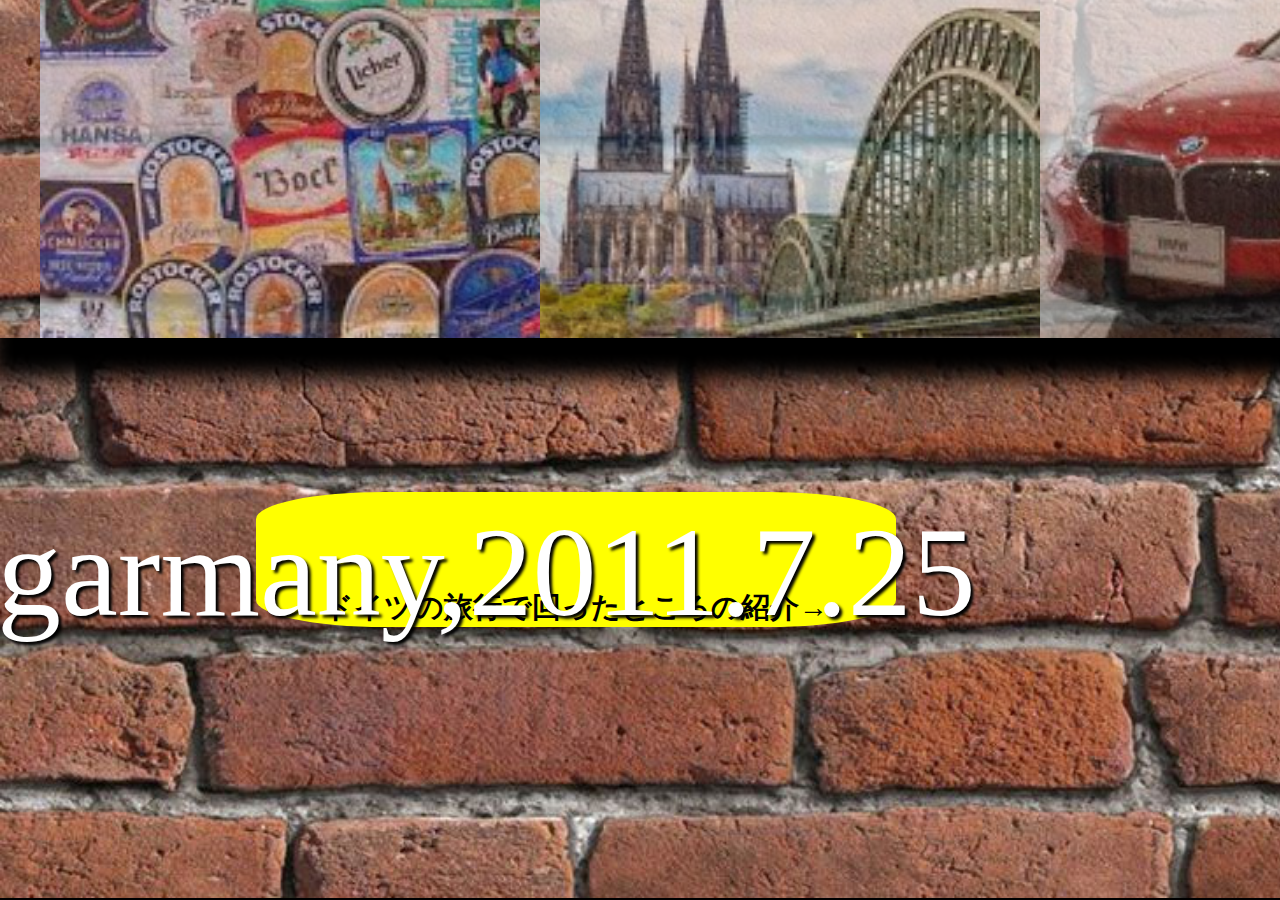
<file: index.html>
﻿<!DOCTYPE html>
<html lang="ja">
<head>
<meta charset="utf-8">
<meta name="viewport" content="width=device-width,initial-scale=1">
<title>表紙</title>
<link rel="stylesheet" href="css/normalize.css">
<link rel="stylesheet" href="css/style.css">
</head>
<body>
	<div class="one">
		<main class="kuro">
			<div class="wrap">
				<ul class="slideshow">
					<li class="content-1">快速電車</li>
					<li class="content-1">ケルン大聖堂</li>
					<li class="content-1">車の会社</li>
					<li class="content-1">フランクフルト</li>
				</ul>
			</div>
			<div class="snow">●</div>
		</main>
			<div class="start"><br><br><br>ドイツの旅行で回ったところの紹介→</div>
			<p class="next"><a href="beer.html">garmany,2011.7.25</a></p>
	</div>
</body>
</html>
</file>
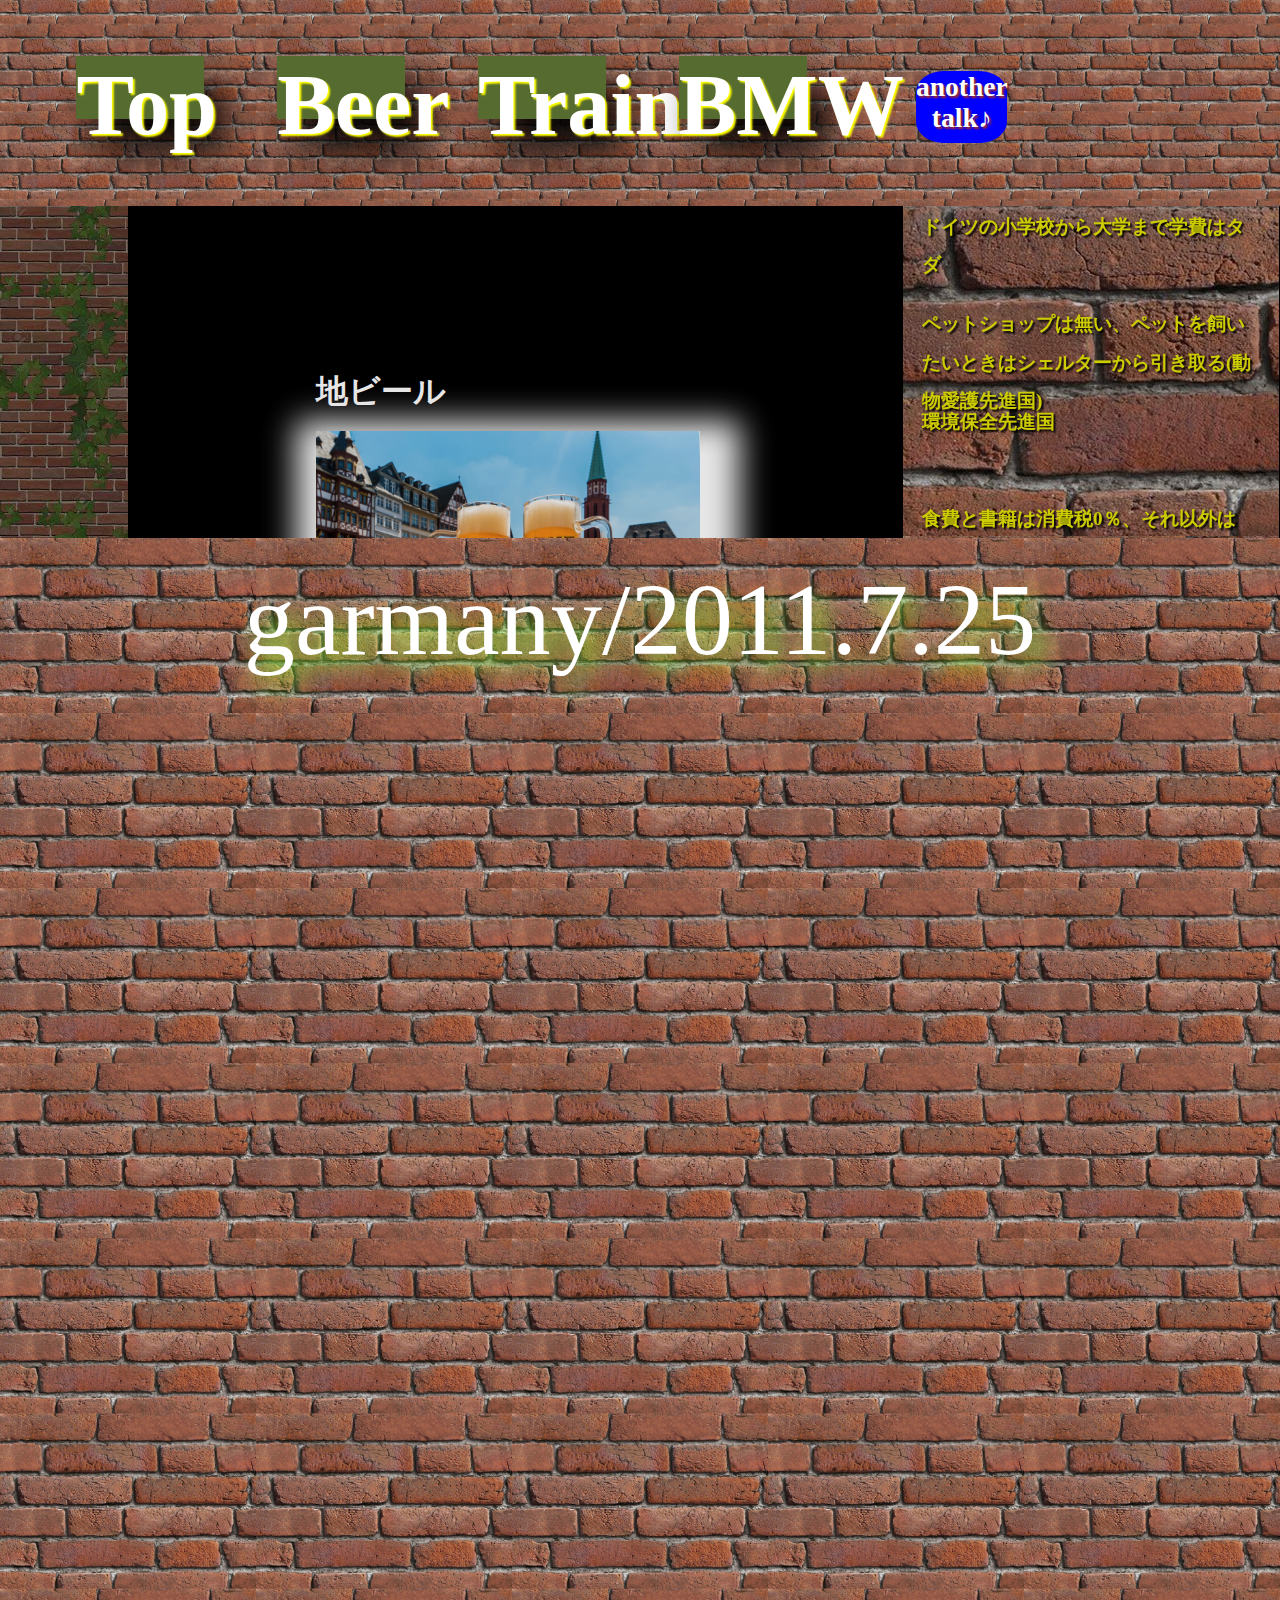
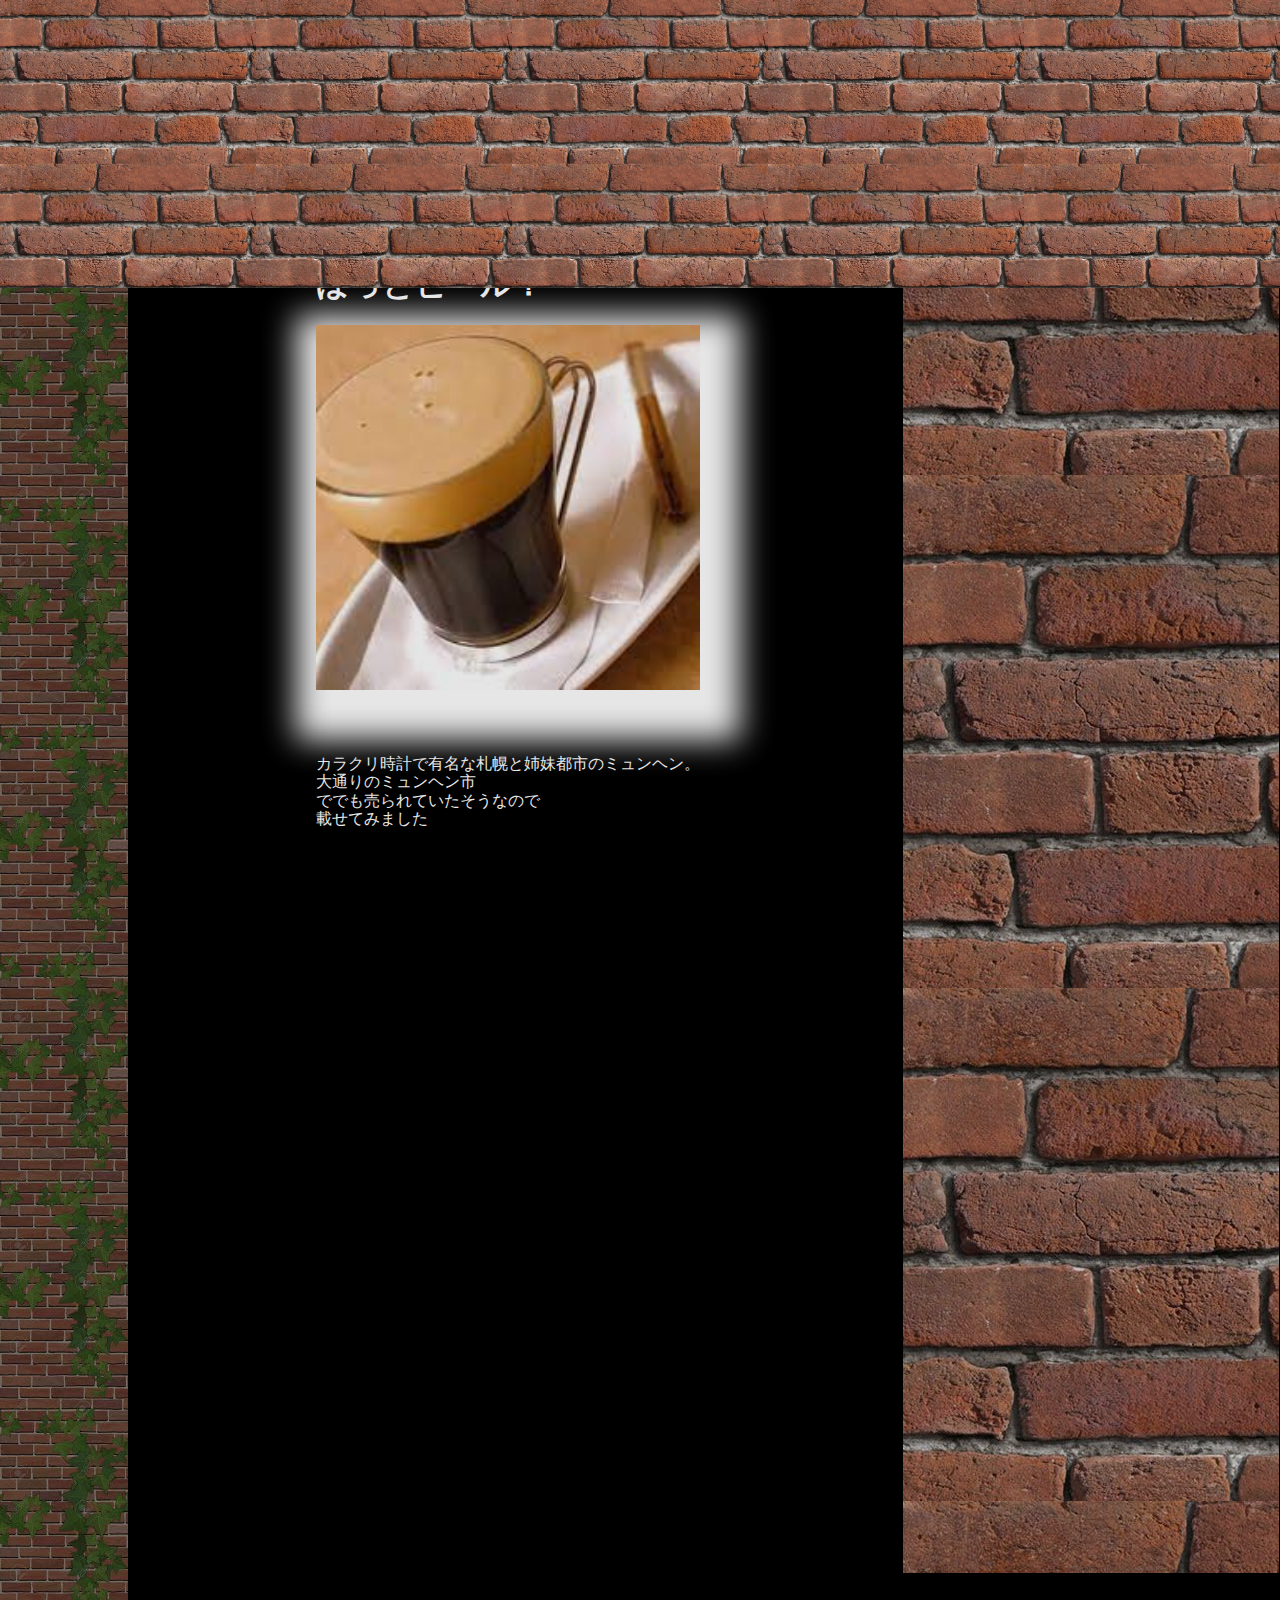
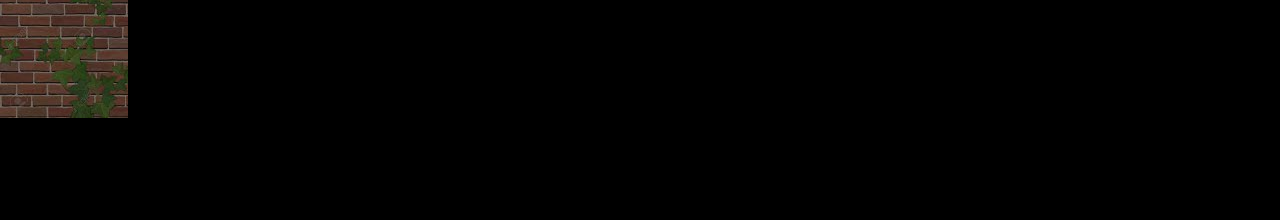
<file: beer.html>
﻿<!DOCTYPE html>
<html lang="ja">
<head>
<meta charset="utf-8">
<meta name="viewport" content="width=device-width,initial-scale=1">
<title>紹介</title>
<link rel="stylesheet" href="css/normalize.css">
<link rel="stylesheet" href="css/style.css">
<link rel="preconnect" href="https://fonts.gstatic.com">
<link href="https://fonts.googleapis.com/css2?family=RocknRoll+One&display=swap" rel="stylesheet">
</head>
<body class="transition-3s">
	<div class="bg">
		<div class="snow">●</div>
		<header>
			<nav class="navig">
				<ul class="container-1">
					<li class="btn"><a href="index.html">Top</a></li>
					<li class="btn"><a href="beer.html">Beer</a></li>
					<li class="btn"><a href="train.html">Train</a></li>
					<li class="btn"><a href="bm.html">BMW</a></li>
					<li class="recommend2"><a href="plass.html">another talk♪</a></li>
				</ul>
			</nav>
		</header>
		<div class="ad"></div>
		<article>
			<p class="recommend">＼＼ciao／／</p>
			<h1 class="beer-h1">地ビール</h1>
				<img class="beer-img" alt="地ビール" src="images/beer.jpg">
				<p class="beer-p">ドイツの友達とレストランで食事をして、その店のビールを飲みました。
				ドイツでは店ごとに個別のビールを醸造していることが多く、
				レストランに行くとその店特有のビールが出てくるらしい。
				(私は1店しかレストランに行ってないから他の店のビールはわからないけど)
				あとは、チーズとチョコは日本よりかなり濃くて美味しかった。</p><br>
			<h1 class="beer-h1"><br><br><br>ケルシュ</h1>
				<img class="beer-img" alt="ケルシュ" src="images/kerusyubee.jfif">
				<p class="beer-p">ケルン大聖堂のあるケルンの地ビールのことを<br>一括で「ケルシュ」<br>と呼ばれています。</p>
			<h1 class="beer-h1-three">ほっとビール？</h1>
				<img class="beer-img" alt="ホットビール" src="images/hot.jfif"></a>
				<p class="beer-p">カラクリ時計で有名な札幌と姉妹都市のミュンヘン。<br>
				大通りのミュンヘン市<br>ででも売られていたそうなので<br>載せてみました</p>
		</article>
		<aside>
			<div class="outo">
				<div class="h2-1">
					<div class="side">
						<div class="side-li">ドイツの小学校から大学まで学費はタダ</div>
						<div class="side-li">ペットショップは無い、ペットを飼いたいときはシェルターから引き取る(動物愛護先進国)</div>
						<div class="side-li">環境保全先進国</div>
						<div class="side-li">食費と書籍は消費税0％、それ以外は25％とる</div>
						<div class="side-li">電車で走っていると、山や崖に築かれた古いお城が多々あり、歴史建造物に見えるけど宿泊施設にされてる</div>
						<div class="side-li"><br>それらの話は全部２０１１年の時点の話。難民問題やメリケル首相退任後、コロナなどで現在の状況は不明</div>
					</div>
				</div>
			</div>
		</aside>
		<footer>
			<small>garmany/2011.7.25</small>
		</footer>
	</div>
</body>
</html>
</file>
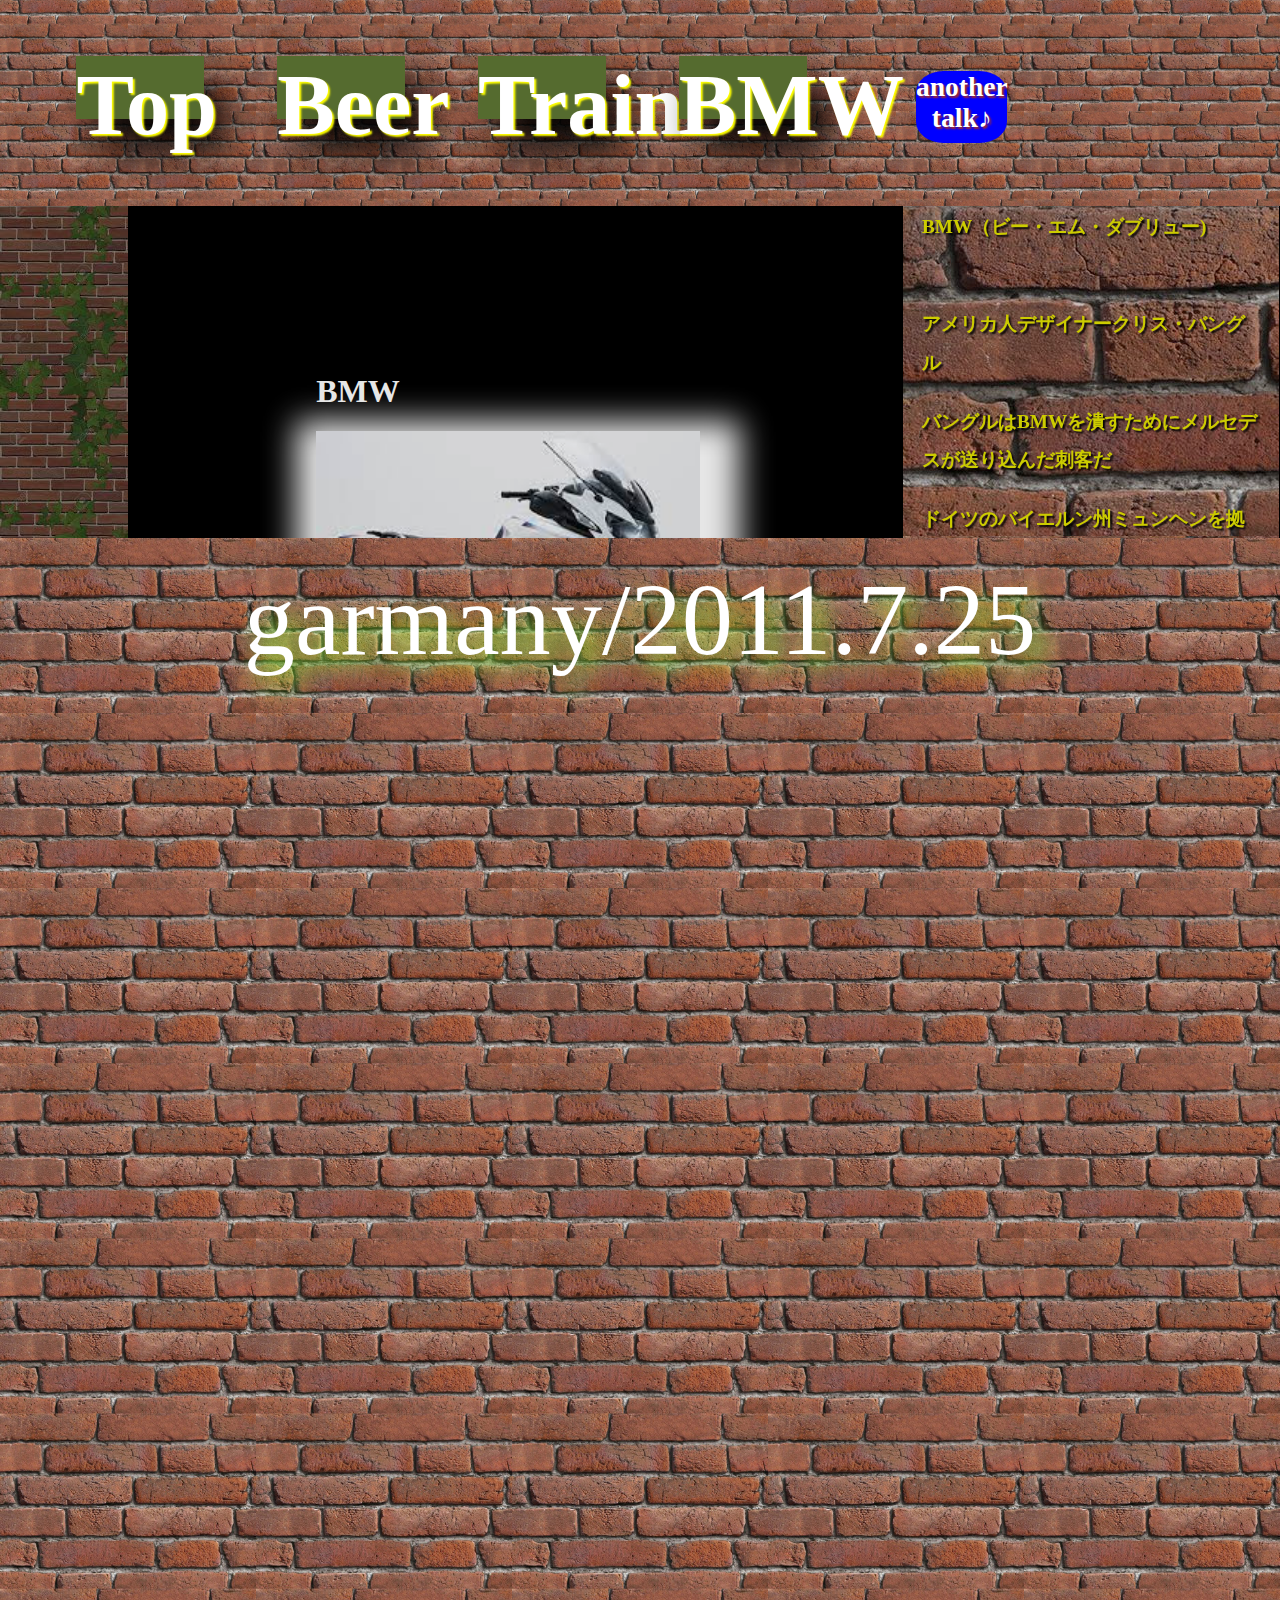
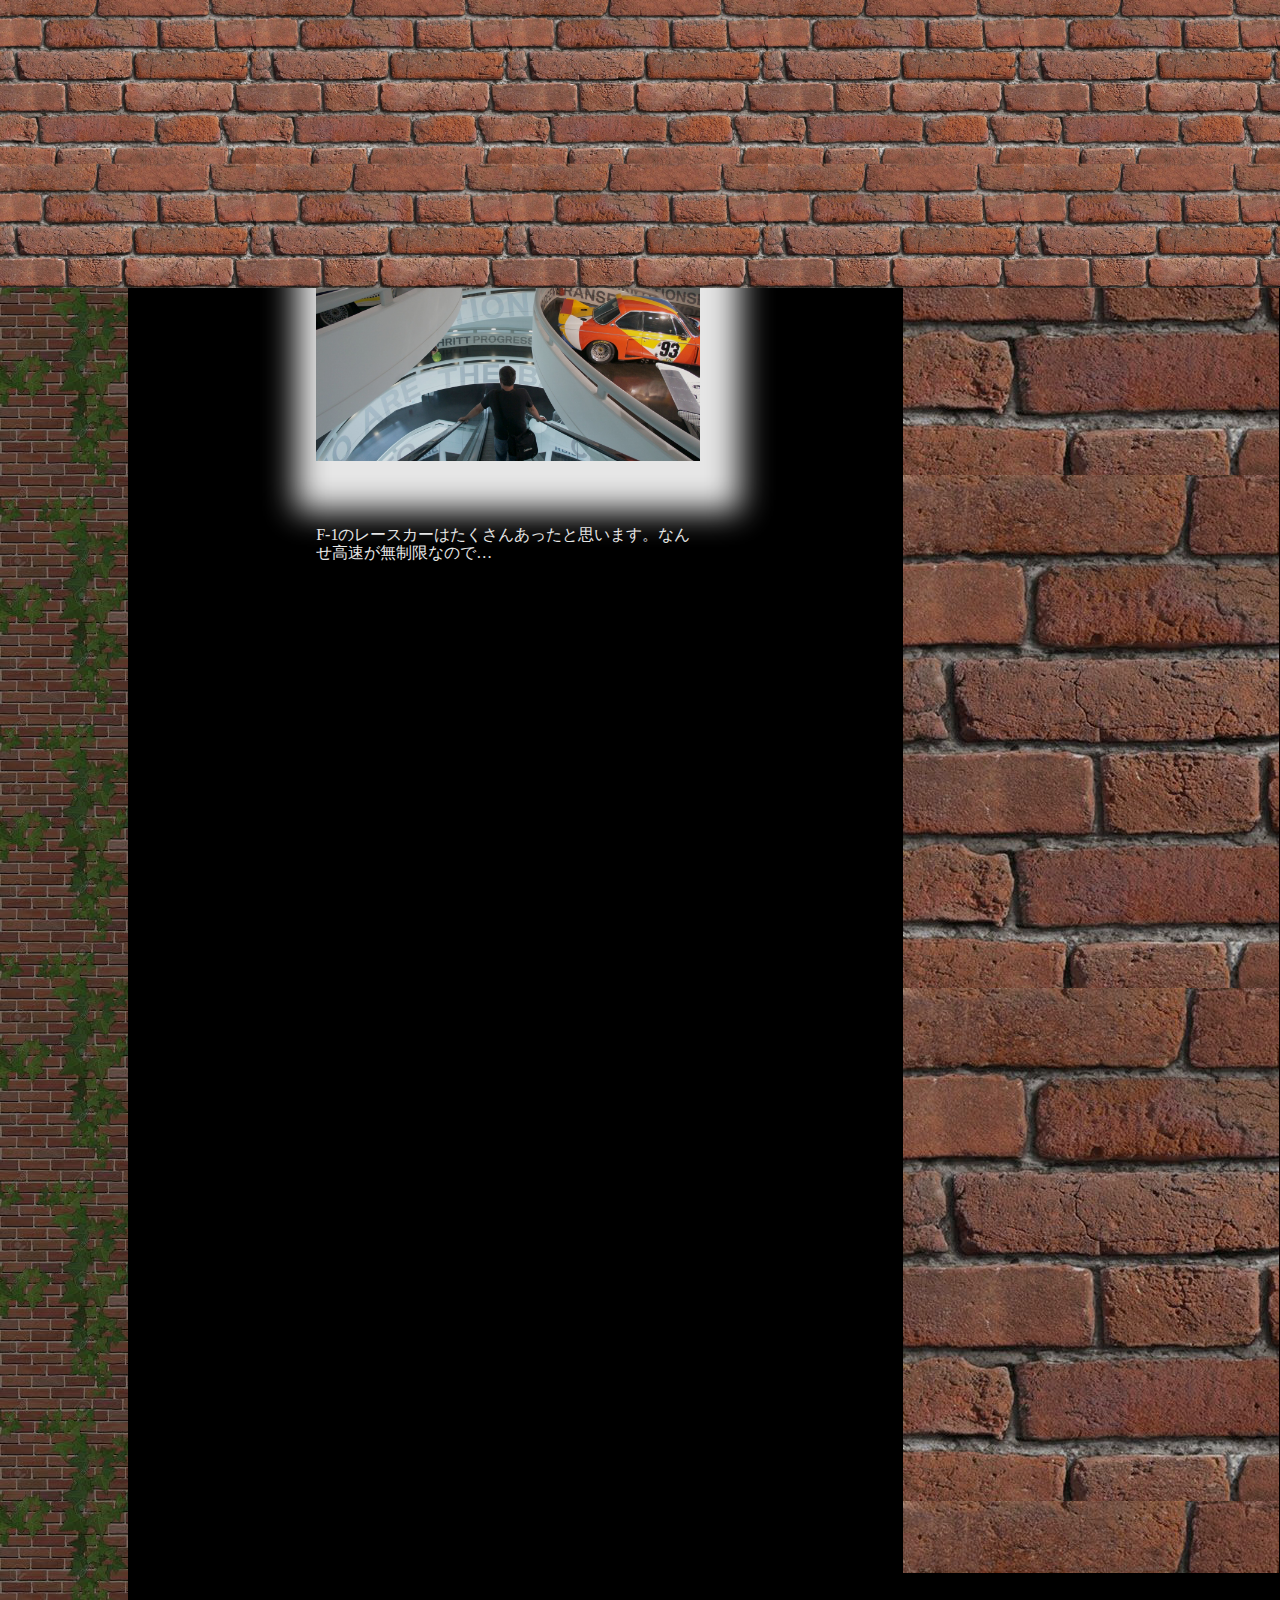
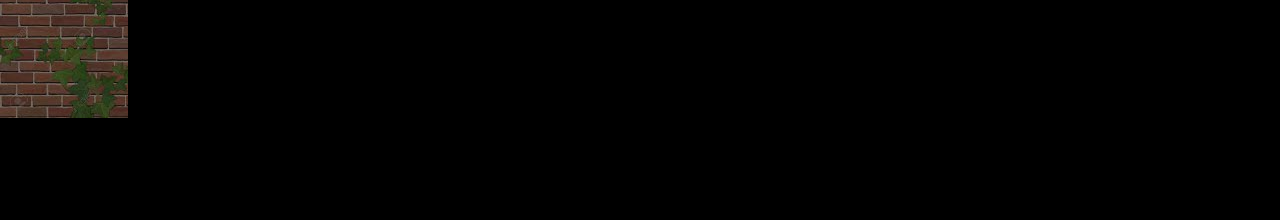
<file: bm.html>
﻿<!DOCTYPE html>
<html lang="ja">
<head>
<meta charset="utf-8">
<meta name="viewport" content="width=device-width,initial-scale=1">
<title>紹介</title>
<link rel="stylesheet" href="css/normalize.css">
<link rel="stylesheet" href="css/style.css">
</head>
<body class="transition-3s">
	<div class="bg">
		<div class="snow">●</div>
		<header>
			<nav class="navig">
				<ul class="container-1">
					<li class="btn"><a href="index.html">Top</a></li>
					<li class="btn"><a href="beer.html">Beer</a></li>
					<li class="btn"><a href="train.html">Train</a></li>
					<li class="btn"><a href="bm.html">BMW</a></li>
					<li class="recommend2"><a href="plass.html">another talk♪</a></li>
				</ul>
			</nav>
		</header>
		<div class="ad"></div>
		<article>
			<p class="recommend">＼＼ciao／／</p>
			<h1 class="beer-h1">BMW</h1>
				<img class="bm-img" alt="BMW"src="images/bm.bike.jpg">
				<p class="bm-p">ＢＭＷのドイツ本社にいって、バイクのアトラクションを見た。
				階段を上から駆け下り、今度は下から駆けあがり…
				展示場には謎のR2D2みないなロボットがあった。
				人が近づいてはロボットは離れるようになってて、私が近づいては離れるロボットに、
				面白いから追いかけるのに夢中で、、
				周りの人に笑われて恥ずかしい思いをしたこと、あとはたくさんの最新の車の写真を撮って帰りました。
				他にはポルシェとAudiの展示場へもいきました。
				ドイツの高速道路は速度無制限なのでスポーツカーで走ると快適。
				</p>
			<h1 class="bm-h1">BMW</h1>
				<img class="bm-img" alt="BM本社"src="images/bmconpany.jfif">
				<p class="bm-p">ミュンヘンのＢＭＷの本社。ここに行きました。外観がこうだとは気づかず…。</p>
			<h1 class="bm3-h1">BMW</h1>
				<img class="bm-img" alt="レースカー" src="images/src.jpg">
				<p class="bm-p">F-1のレースカーはたくさんあったと思います。なんせ高速が無制限なので…</p>
		</article>
		<aside>
			<div class="outo">
				<div class="h2-1">
					<div class="side">
						<div class="side-li">BMW（ビー・エム・ダブリュー)</div>
						<div class="side-li">アメリカ人デザイナークリス・バングル</div>
						<div class="side-li">バングルはBMWを潰すためにメルセデスが送り込んだ刺客だ</div>
						<div class="side-li">ドイツのバイエルン州ミュンヘンを拠点とする自動車および自動二輪車も</div><br>
						<div class="side-li">英国のロールス・ロイスとMINIの2社を傘下のカー・ブランド</div>
						<div class="side-li">2020年3月より新エンブレムが発表され、そのエンブレムが公式となった</div>
					</div>
				</div>
			</div>
		</aside>
		<footer>
			<small>garmany/2011.7.25</small>
		</footer>
	</div>
</body>
</html>
</file>
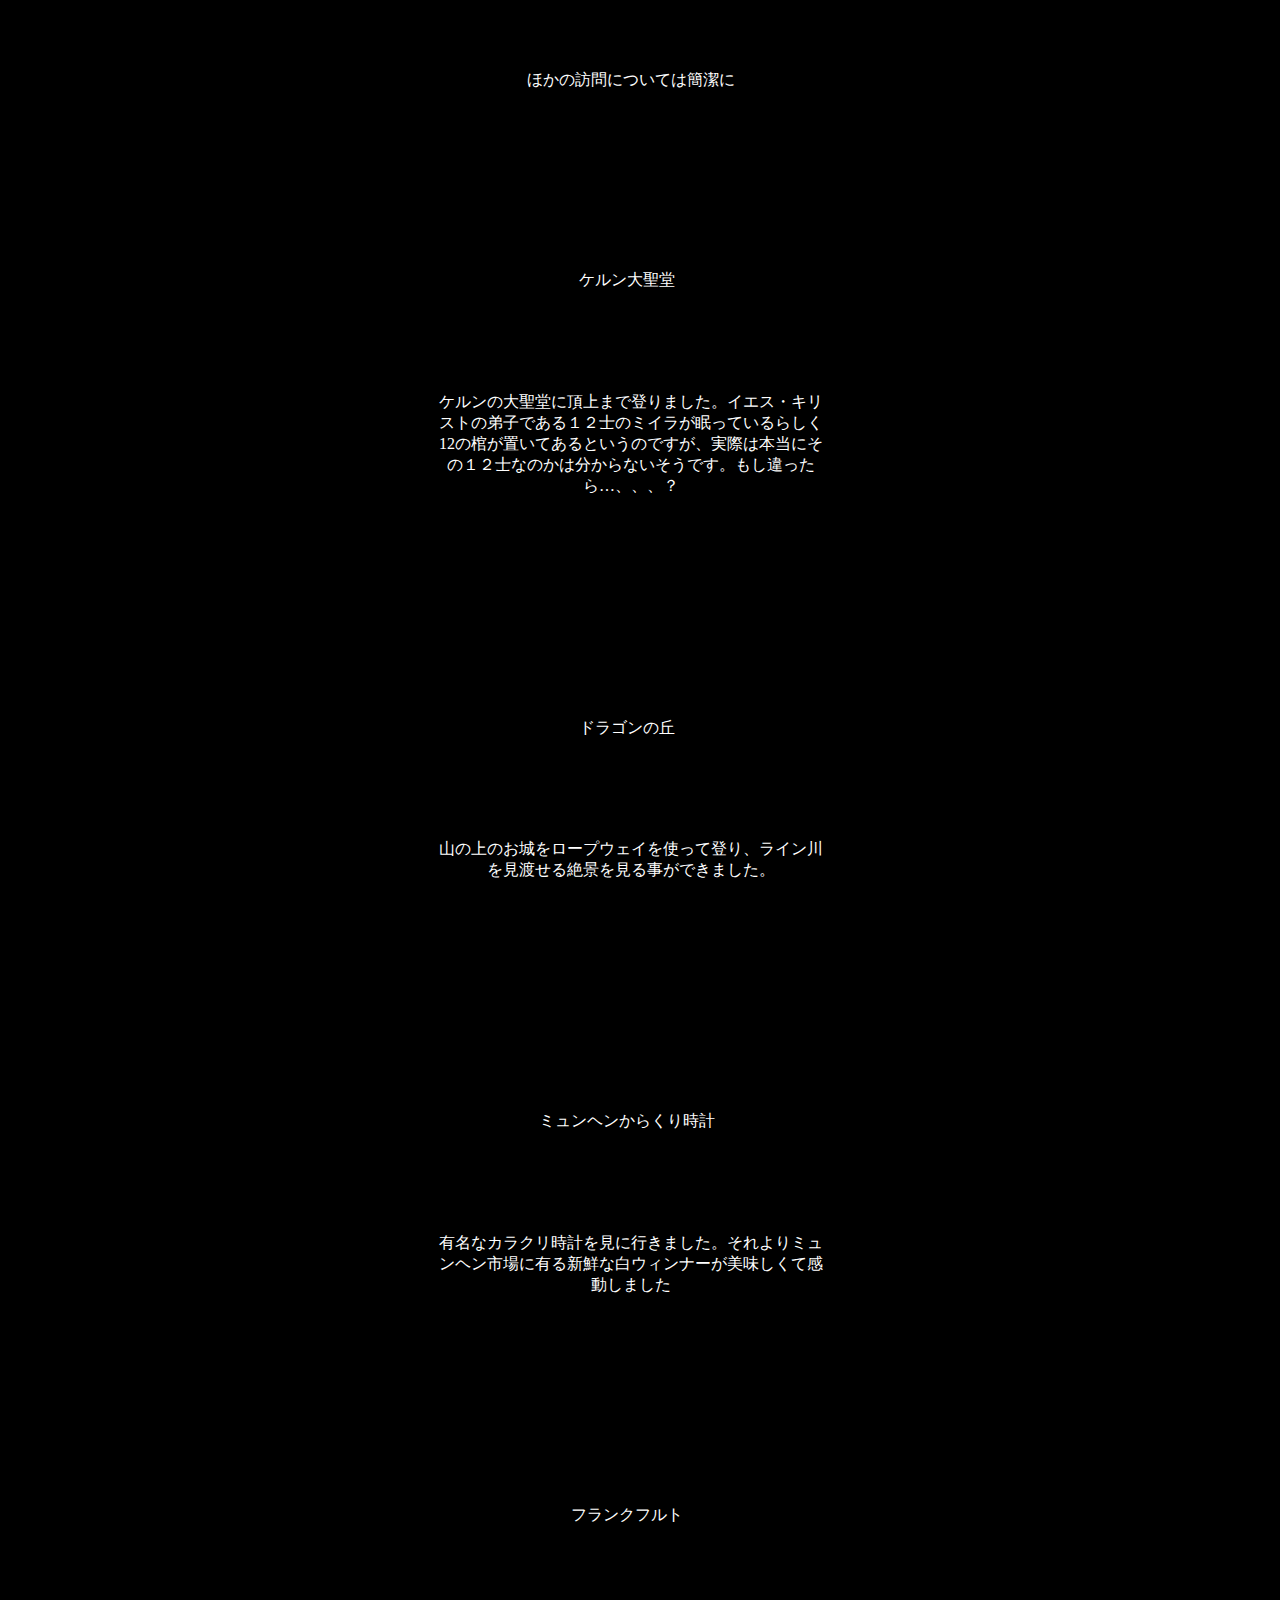
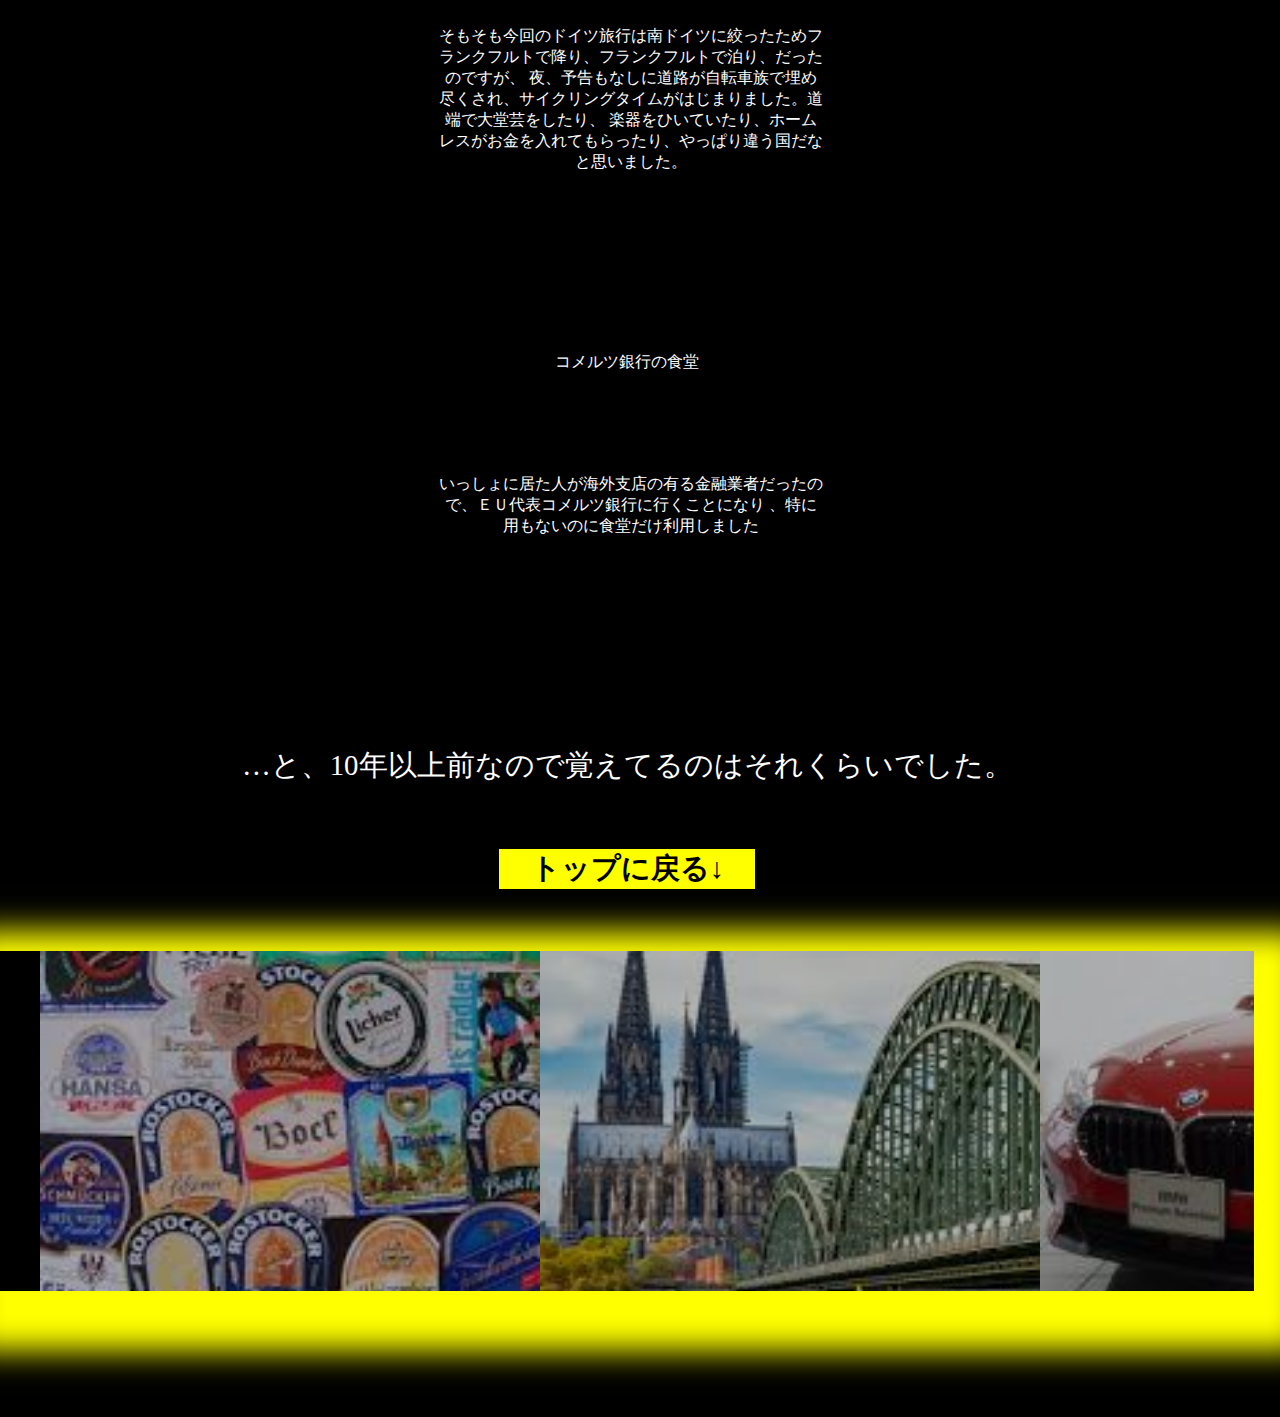
<file: plass.html>
﻿<!DOCTYPE html>
<html lang="ja">
<head>
<meta charset="utf-8">
<meta name="viewport" content="width=device-width,initial-scale=1">
<title>おまけ</title>
<link rel="stylesheet" href="css/style.css">
</head>
<body>
	<div class="replass-center">
		<p class="omake"><br><br><br><br>ほかの訪問については簡潔に</p>
			<div class="plasscontainer">
				<div class="replass-center">ケルン大聖堂</div>
					<p class="omake">ケルンの大聖堂に頂上まで登りました。イエス・キリストの弟子である１２士のミイラが眠っているらしく<br>
					12の棺が置いてあるというのですが、実際は本当にその１２士なのかは分からないそうです。もし違ったら…、、、？
					</p><br><br><br>
				<div class="replass-center">ドラゴンの丘</div>
					<p class="omake">山の上のお城をロープウェイを使って登り、ライン川を見渡せる絶景を見る事ができました。</p>
				<div class="replass-center"">ミュンヘンからくり時計</div>
					<p class="omake">有名なカラクリ時計を見に行きました。それよりミュンヘン市場に有る新鮮な白ウィンナーが美味しくて感動しました</p>
				<div class="frunkhul">フランクフルト</div>
					<p class="omake">そもそも今回のドイツ旅行は南ドイツに絞ったためフランクフルトで降り、フランクフルトで泊り、だったのですが、
					夜、予告もなしに道路が自転車族で埋め尽くされ、サイクリングタイムがはじまりました。道端で大堂芸をしたり、
					楽器をひいていたり、ホームレスがお金を入れてもらったり、やっぱり違う国だなと思いました。</p><br><br><br>
				<div class="comelts">コメルツ銀行の食堂</div>
					<p class="omake">いっしょに居た人が海外支店の有る金融業者だったので、ＥＵ代表コメルツ銀行に行くことになり
					、特に用もないのに食堂だけ利用しました</p>
			</div>
		<div class="end-1">…と、10年以上前なので覚えてるのはそれくらいでした。</div>
		<div class="end-2">トップに戻る↓</div>
	</div>
	<div class="two">
	<a href="index.html">
		<div class="plass-image-shiro">
			<div class="wrap">
		   		<ul class="slideshow">
		        		<li class="content-1">ケルン</li>
		        		<li class="content-1">ドラゴンの丘</li>
			        	<li class="content-1">ミュンヘンからくり時計</li>
			        	<li class="content-1">フランクフルト</li>
			    	</ul>
			</div>
		</div>
	</a>
	</div>
		<div class="snow">●</div>
</body>
</html>
</file>
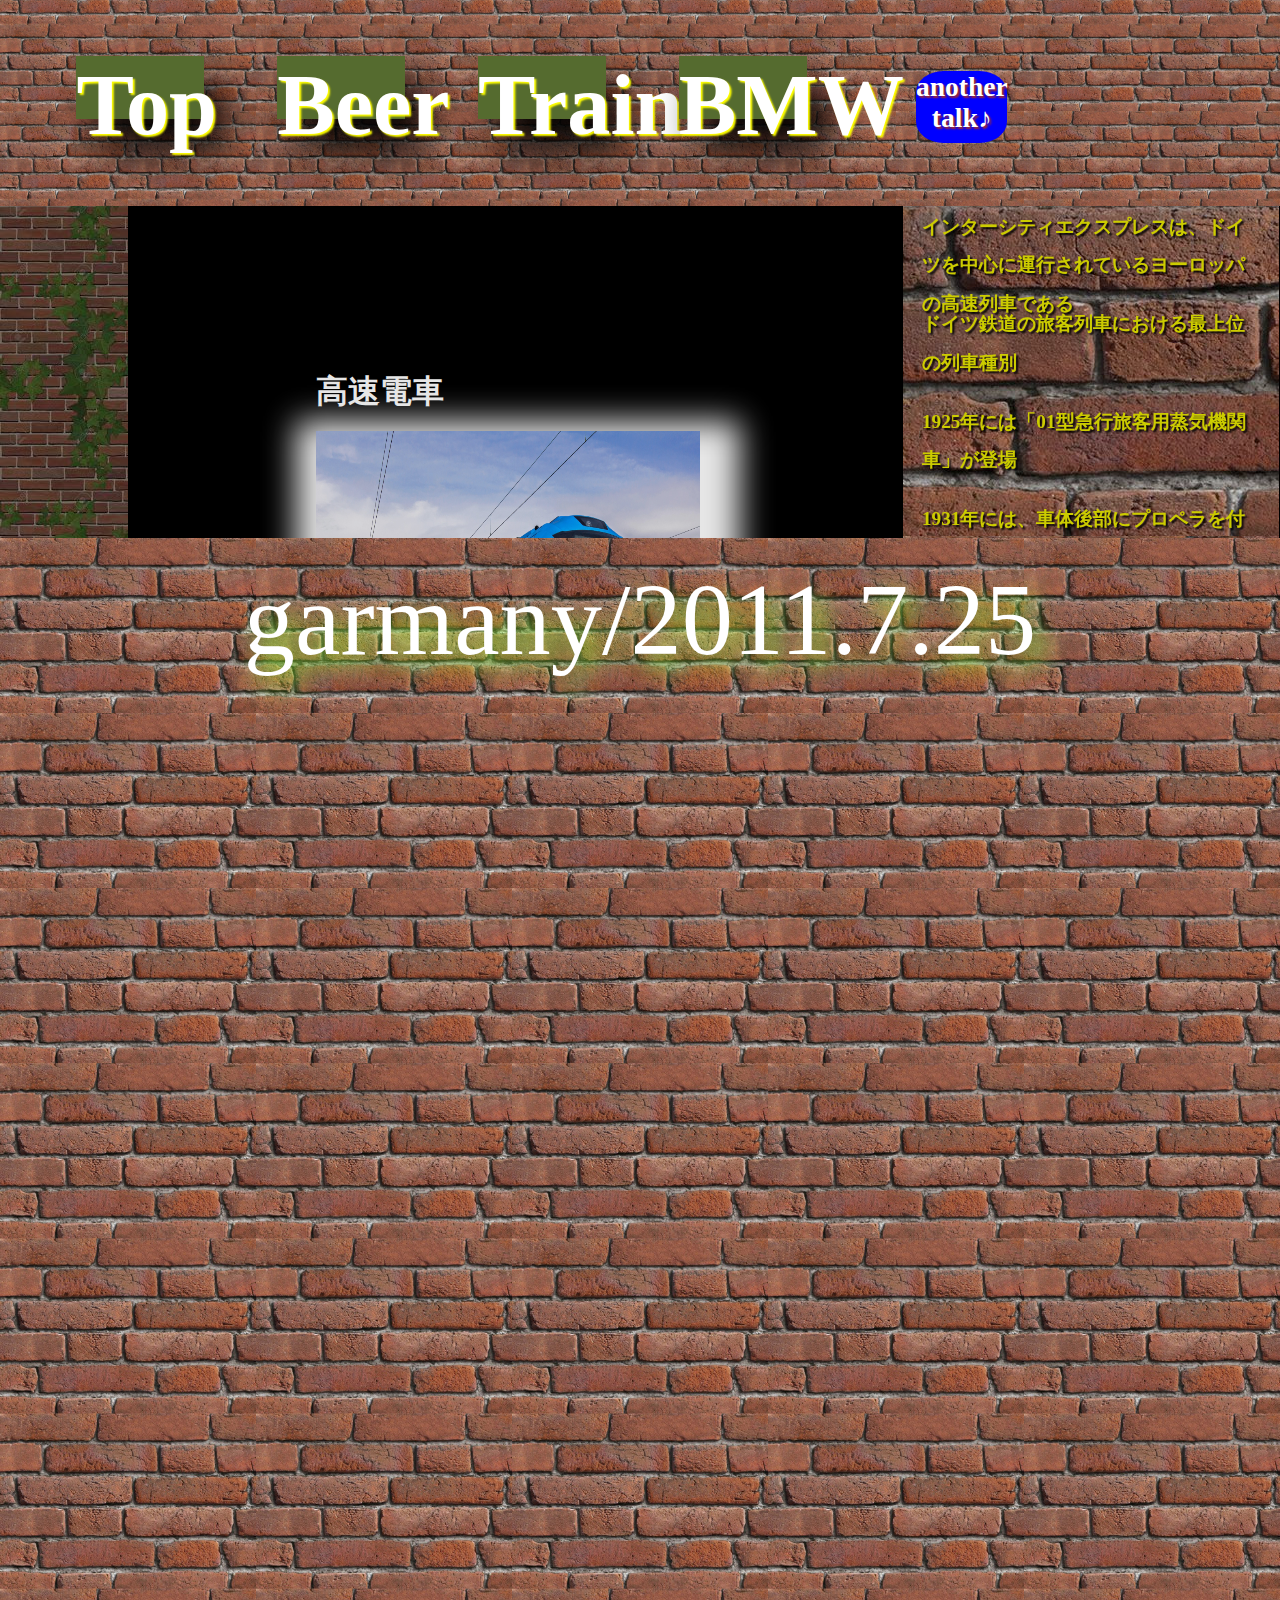
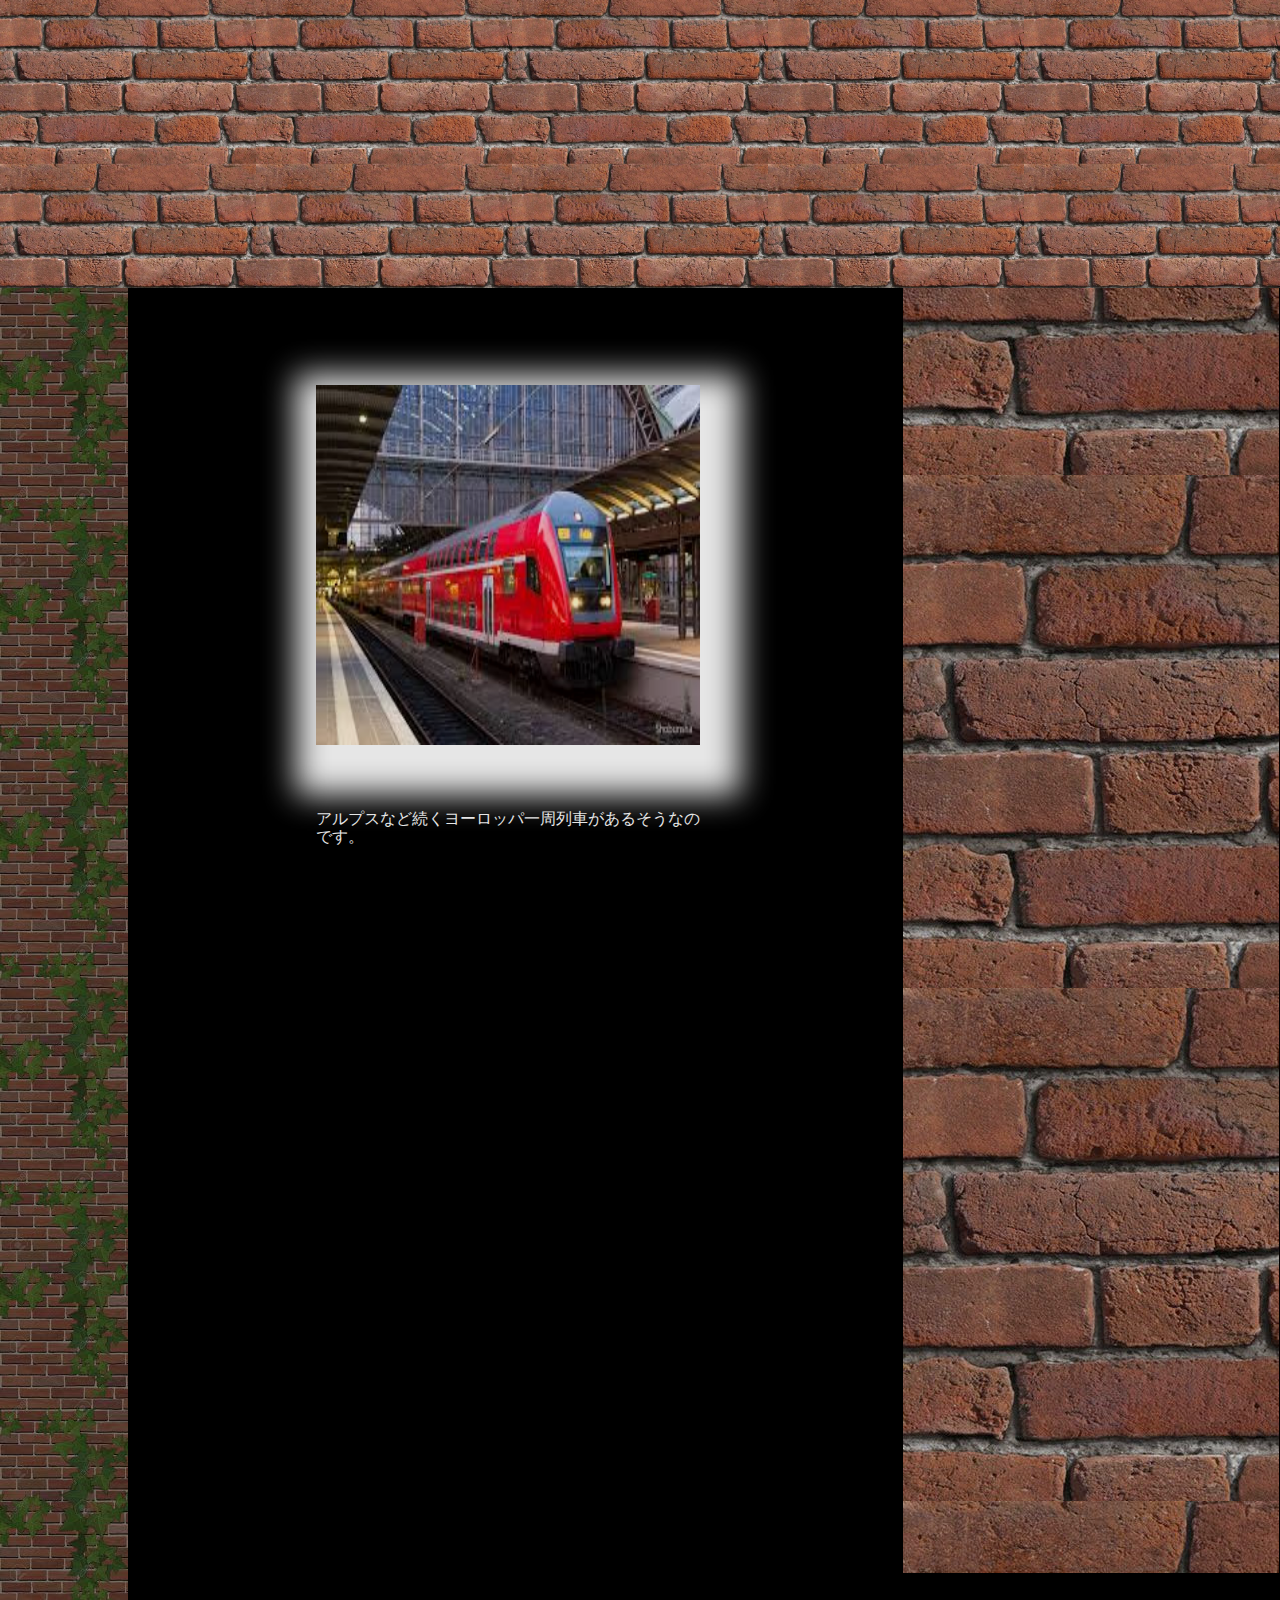
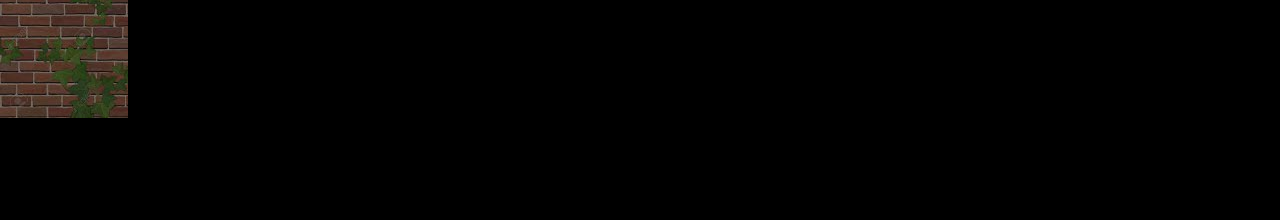
<file: train.html>
﻿<!DOCTYPE html>
<html lang="ja">
<head>
<meta charset="utf-8">
<meta name="viewport" content="width=device-width,initial-scale=1">
<title>高速電車</title>
<link rel="stylesheet" href="css/normalize.css">
<link rel="stylesheet" href="css/style.css">
</head>
<body class="transition-3s">
	<div class="bg">
		<div class="snow">●</div>
		<header>
			<nav class="navig">
				<ul class="container-1">
					<li class="btn"><a href="index.html">Top</a></li>
					<li class="btn"><a href="beer.html">Beer</a></li>
					<li class="btn"><a href="train.html">Train</a></li>
					<li class="btn"><a href="bm.html">BMW</a></li>
					<li class="recommend2"><a href="plass.html">another talk♪</a></li>
				</ul>
			</nav>
		</header>
		<div class="ad"></div>
		<article>
			<p class="recommend">＼＼ciao／／</p>
			<h1 class="beer-h1">高速電車</h1>
				<img class="train-img" alt="電車" src="images/train.jpg">
				<p class="train-p">高速電車に乗って、たくさんの知らない人とはなした。
			 	みんなでビールで乾杯したことや、その中の一人が家で鯉を飼っていたことをはなしてたこと、
				最後はみんなで握手してさよならしたのが、日本ではなかなかできなかったことで思い出にのこっています。
				乾杯はドイツ語でプルースだったけど、日本語で皆が片言ながら『乾杯』と言ってくれた。
				高速電車の先頭に現在の速度がわかる電光掲示板があり、
				ひとが先頭に集まっていた。最高速度を達成すると歓声が上がり、
				みてるだけで楽しかった。</p><br><br><br>
				<img class="train-img" alt="駅"src="images/ice.jfif">
				<p class="train-p">南ドイツの空港フランクフルトから、北ドイツの首都ベルリンまでは電車じゃなく飛行機の方が実は安いらしい…。</p>
				<img class="train-img" alt="EU列車" src="images/red.jfif">
				<p class="train-p">アルプスなど続くヨーロッパ一周列車があるそうなのです。</p>
		</article>
		<aside>
			<div class="outo">
				<div class="h2-1">
					<div class="side">
						<div class="side-li">インターシティエクスプレスは、ドイツを中心に運行されているヨーロッパの高速列車である</div>
						<div class="side-li">ドイツ鉄道の旅客列車における最上位の列車種別</div>
						<div class="side-li">1925年には「01型急行旅客用蒸気機関車」が登場</div>
						<div class="side-li">1931年には、車体後部にプロペラを付けた高速試験用列車「シーネンツェッペリン」が最高速度200km/h超記録</div><br>
						<div class="side-li">ドイツ連邦鉄道 (DB)」と「ドイツ国営鉄道 (DR)」は統合の上で民営化</div><br>
						<div class="side-li">今後の課題の一つとしては、政府が100%保有する株式をいつ公開して「完全民営化」するか</div>
					</div>
				</div>
			</div>
		</aside>
		<footer>
			<small>garmany/2011.7.25</small>
		</footer>
	</div>
</body>
</html>
</file>
<file: css/style.css>
﻿@charset "UTF-8";
body{
	text-align: center;
	margin-right: 2%;
}
.start{
	margin-top: 12%;
	margin-bottom: -5%;
	margin-left: 20%;
	font-size: 1.8em;
	font-weight: 600;
	height: 15%;
	width: 50vw;
	border-radius: 20%;
	background: yellow;
	color: black;
	text-shadow: none;
}
.one{
	background-image: url("../images/renga.jpg");
	background-repeat: repeat-x,y;
	background-size: cover;
	margin-top: 8%;
	height: 100vh;
	width: 100vw;
	margin-left: 0%;
}
.two{
	margin-top: 5%;
	margin-bottom: 10%;
}
.next{
	margin-top: -10%;
	margin-left: -12%;
	width: 100vw;
	color: black;
	text-shadow: 3px 3px 3px black;
	font-size: 8em;
	font-family: "monotype corsiva";
}
a{
	text-decoration: none;
	color: white;
}
a:hover{
	color: black;
	background-color: yallow;
}
.snow{
	z-index: 0;
	color: snow; 
	font-size: 50px;
	text-shadow: 20%;
	font-weight: 600;
	position: fixed;
	top: -20%; 
	text-shadow:
	5vw   -100px 2px,
	10vw  -400px 3px,
	20vw  -500px 4px,
	30vw  -580px 1px,
	39vw  -250px 2px,
	42vw  -340px 5px,
	56vw  -150px 2px,
	63vw  -180px 0,
	78vw  -220px 4px,
	86vw  -320px 9px,
	94vw  -170px 7px;
	animation: anim 5s linear infinite;
}

@keyframes anim {
 100% {
	color: transparent;
	top: 100%;
	}
}
footer{
	height: 150vh;
	width: 100%;
	background-image: url("../images/renga.jpg");
	background-repeat: repeat-x,y;
	background-size: 20%;
	font-size: 8em;
	font-family: "monotype corsiva";
	margin-top: 50%;
	margin-left: 0%;
	text-shadow: 2px 2px black;
	position: fixed;
	bottom: -30;
	z-index: 5;
	opasity: 0.9;
	color: white;
	text-shadow: 10px 12px 25px #99ff33;
}
.navig{
	z-index: 1;
	background-image: url("../images/renga.jpg");
	background-repeat: repeat-x,y;
	background-size: 10%;
	width: 100%;
	height: 30vh;
	font-size: 1.4em;
	color: white;
	margin-top: 7%;
	position: fixed;
	text-shadow: 10px 10px 10px 10px black;
}
.container-1{
	text-decoration-line: none;
	list-style: none;
	margin-top: -2%;
	color: white;
	margin-right: 40%;
	font-weight: 600;
	font-size: 1.4em;
	display: flex;
}
.side-li{
	color: yellow;
	text-shadow: 2px 2px 2px black;
	font-size: 2em;
	font-weight: 600;
	line-height: 2em;
	height: 10%;
	width: 90%;
	margin-top: -10%;
	margin-left: 5%;
}
.side{
	height: 150vh;
	margin-top: 0%;
	font-size: 1.2em;
}
.btn{
	margin: 20% 5% 10% 5%;
	width: 10vw;
	height: 7vh;
	font-size: 2.5em;
	text-shadow: 2px 2px 2px yellow;
	padding-bottom: -5%;
	color: white;
	background-color: #556b2f;
	box-shadow: 20px 30px 40px black;
	font-family: "monotype corsiva";
}
.btn:hover{
	background-color: brown;
}

.bm-img{
	width: 30vw;
	margin: 0 auto;
	box-shadow: 10px 20px 30px 30px white;
}
.train-img{
	width: 30vw;
	height: 40vh;
	margin: 0 auto;
	box-shadow: 10px 20px 30px 30px white;
}
.beer-h1{
	margin-top: -14%;
}
.beer-img{
	width: 30vw;
	margin: 0 auto;
	box-shadow: 10px 20px 30px 30px white;
}
.another-beer{
	width: 15vw;
	height: 50vh;
	margin-left: 0%;
	box-shadow: 10px 10px 10px 10px gray;
	
}
p{
	width: 30vw;
	height: 40vh;
	margin-left: 0%;
	margin-top: 8%;
	margin-bottom: -7%;
	color: white;
}
.train-p{
	margin-top: 12%;
}
.bm-p{
	margin-top: 12%;
}
.beer-p{
	margin-top: 12%;
}
.omake{
	margin-left: 35%;
}
.bm-h1{
	margin-top: -5%;
	margin-bottom: -5%;
}
.bm3-h1{
	margin-top: -13%;	
}
.train-h1{
	margin-top: -12%;
}
body{
	animation:bgchange 20s ease;
	background-color: black;
	color: white;
	margin-left: 0%;
	margin-top: -8%;
	z-index: 1;
}
@keyframes bgchange{
	0% {background: black;}
	10% {background: gray;}
	20% {background: black;}
	30% {background: gray;}
	55% {background: black;}
	opasity: 0.4;
}
.transition-3s{
	transition: background 4s;
	margin-top: -8%;
}
.recommend{
	color: 	crimson;
	font-weight: 600;
	font-size: 2em;
	margin-left: 0%;
	margin-top: 28%;
	margin-bottom: -16%;
	display: inline-block;
	position: relative;
	animation: recommend-animation 1s 10;
}	
@keyframes recommend-animation{
	0%, 50%, 100%{
		top: 0;
	}
	30%{
		top: -.8rem;
	}
	70%{
		top: -.10rem;
	}
}
.recommend2{
	font-family: "monotype corsiva";
	text-shadow: 2px 2px 2px brown;
	width: 20vw;
	margin-left: 10%;
	margin-top: 22%;
	font-size: 0.8em;
	height: 8vh;
	border-radius: 30%;
	position: relative;
	animation: recommend-animation 1s 10;
	z-index: 4;
	background-color: blue;
	color: white;
}	
@keyframes recommend-animation{
	0%, 50%, 100%{
		top: 0;
	}
	20%{
		top: -.8rem;
	}
	40%{
		top: -.10rem;
	}
}
.ad{
	background-image: url("../images/tsuta.jpg");
	background-repeat: repeat-y;
	background-size: contenu;
	margin-top: 0%;
	width: 10vw;
	height: 380vh;
	float: left;
	opacity: 0.5;
	z-index: 0;
}
article{
	color: white;
	width: 40%;
	height: 88%;
	margin-left: 15%;
	margin-top: 10%;
	text-align: left;
	float: left;
	opacity: 0.9;
}
.outo{
	background-image: url("../images/renga.jpg");
	height: 350vh;
	width: 30%;
	margin-top: 10%;
	margin-right: -2%;
	text-align: left;
	float: right;
	font-size: 0.5em;
	line-height: 1.2vh;
	font-weight: 500;
	color: yellow;
	opacity: 0.8;
}
.h2-1{
	color: yellow;
	position: sticky;
	top: 13rem;
	height: 30vh;
	z-index: 5;
}
header{
	height: 15vh;
	width: auro;
	font-size: 1.1em;
	margin-top: -4%;
	margin-left: 50%;
	z-index: 1;
	position: fixed;
	display:flex;
	justify-content:space-around;
}
.plass-image-shiro{
	margin-top: 0%;
	box-shadow: 10px 20px 30px 40px yellow;
}
.kuro{
	margin-top: 0%;
	margin-left: 0%;
	box-shadow: 10px 20px 20px 20px black;
	opacit: 0.7;
}
.content-1{
	width: 100%;
	height: 100%;
	font-size: 1em;
}
.content-1:nth-child(1){
	background-color: tomato;
}
.content-1:nth-child(2){
	background-color: orange;
}
.content-1:nth-child(3){
	background-color: blue;
}
.content-1:nth-child(4){
	background-color: green;
}
.slideshow{
	display: flex;
}
.wrap{
	display: flex;
}
.wrap{
	display: flex;
	align-items: center;
	height: 340px;
	overflow: hidden;
}
.wrap{
	display: flex;
	align-items: center;
	height: 340px;
	overflow: hidden;
}
.slideshow{
	display: flex;
}
.content-1{
	width: 500px;
	height: 500px;
	opacity:0.7;
	color: black;
}
.content-1:nth-child(1){
	background-color: tomato;
	background-image: url("../images/ti-zu.jfif");
	background-size: cover;
}
.content-1:nth-child(2){
	background-color: orange;
	background-image: url("../images/keln.jpg");
	background-size: cover;
}
.content-1:nth-child(3){
	background-color: blue;
	background-image: url("../images/bmw.jpg");
	background-size: cover;
}
.content-1:nth-child(4){
	background-color: green;
	background-image: url("../images/germa.jpg");
	background-size: cover;
}
.slideshow{
	display: flex;
	animation: loop-slide 20s infinite linear 1s both;
}
@keyframes loop-slide{
	from{
	transform: translateX(0);
}
	to{
	transform: translateX(-100%);
}
.omake
	margin-left: 40%;
}
.end-1{
	font-size: 1.8em;
	font-weight: 500;
	text-align: center;
	margin-top: 0%;
}
.end-2{
	font-size: 1.8em;
	font-weight: 600;
	text-align: center;
	width: 20vw;
	margin: 0 auto;
	margin-top: 5%;
	background: yellow;
	color: black;
}
</file>
